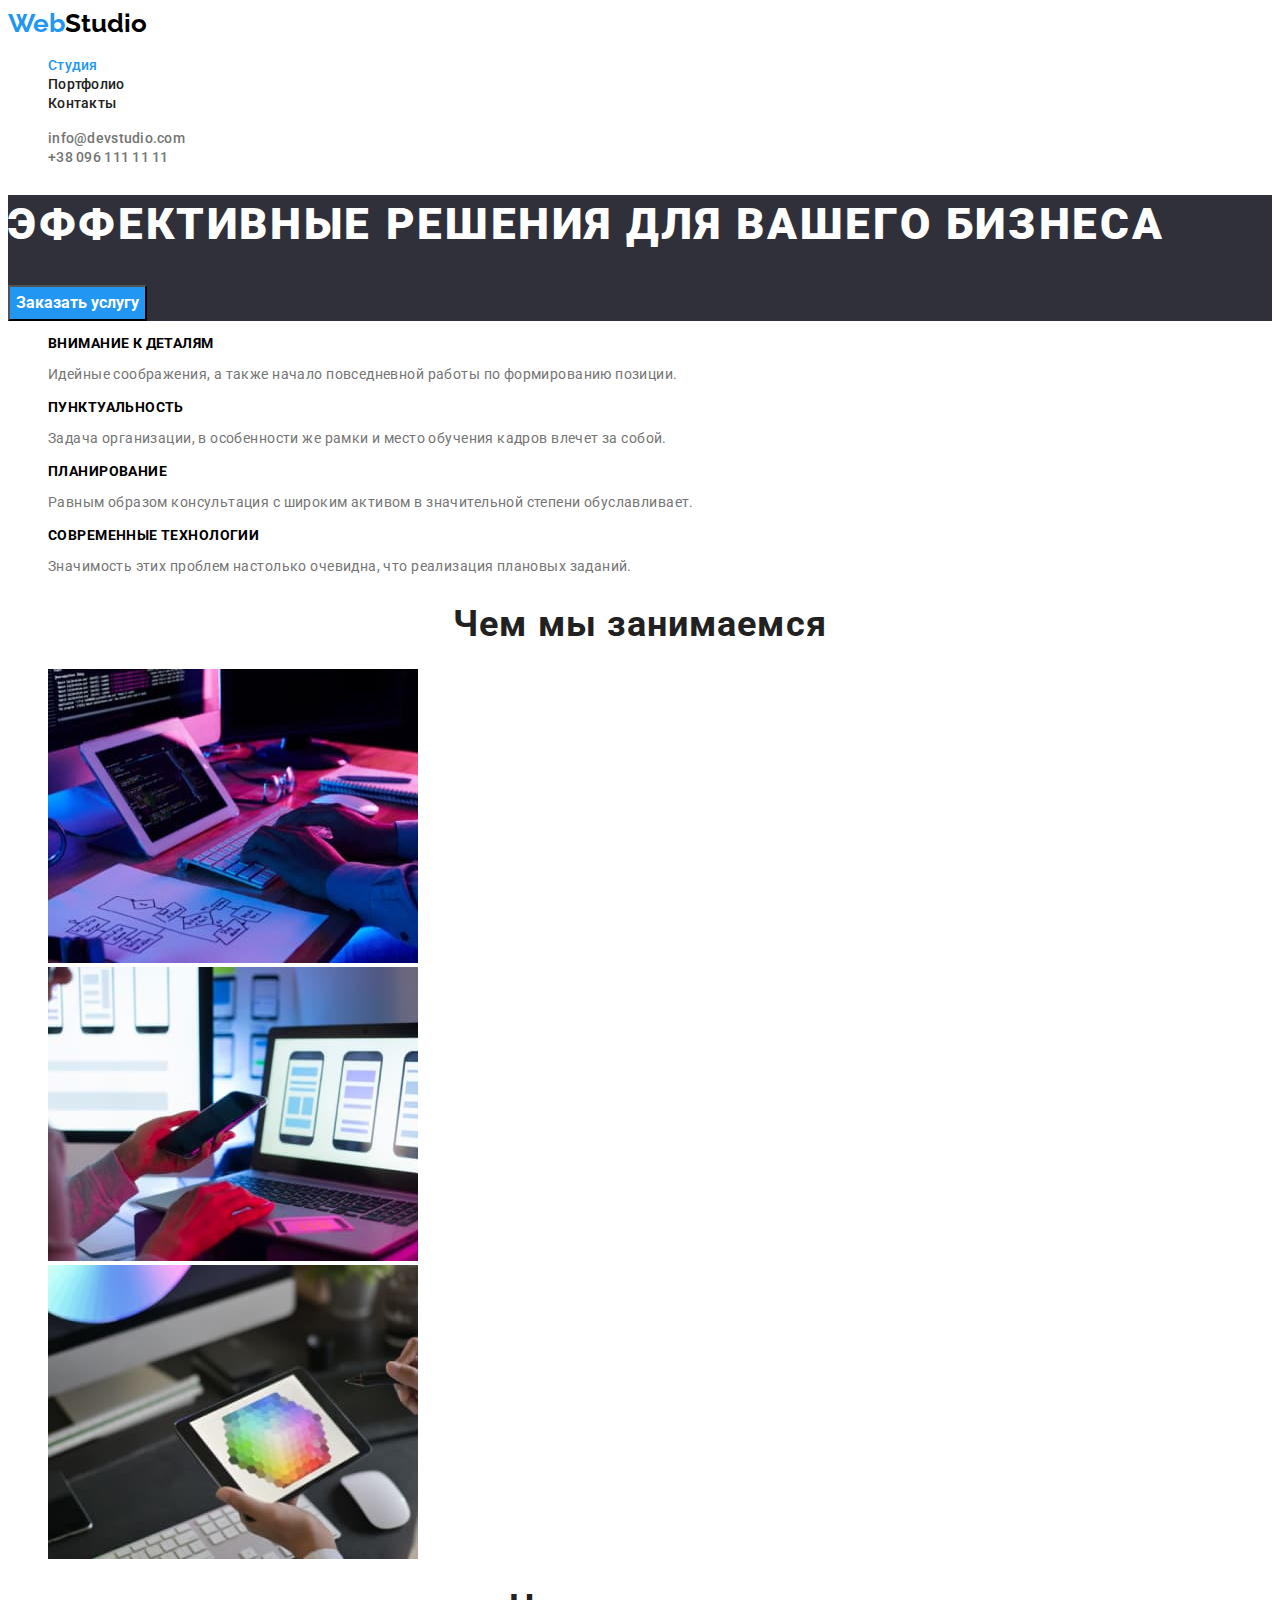
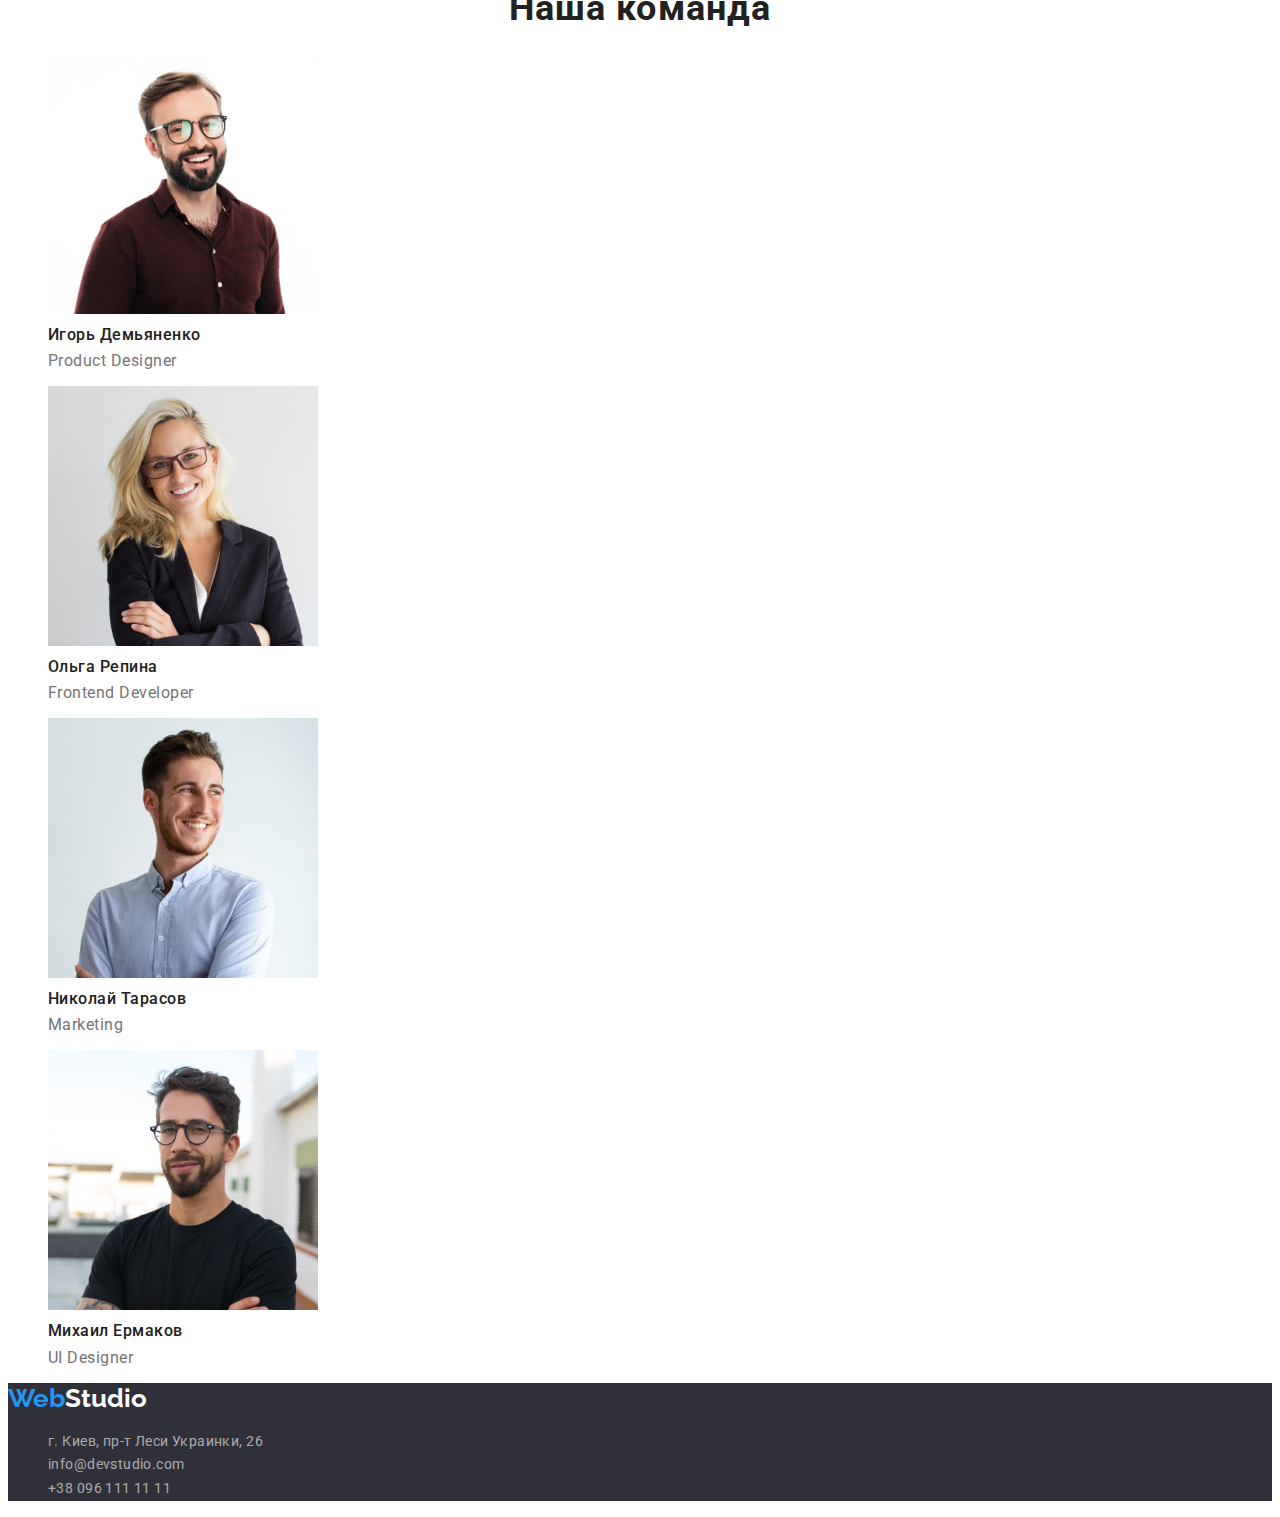
<file: index.html>
<!DOCTYPE html>
<html lang="ru">
  <head>
    <meta charset="UTF-8" />
    <meta http-equiv="X-UA-Compatible" content="IE=edge" />
    <meta name="viewport" content="width=device-width, initial-scale=1.0" />
    <title>Студия</title>
    <link
      href="https://fonts.googleapis.com/css2?family=Raleway:wght@700&family=Roboto:wght@400;500;700;900&display=swap"
      rel="stylesheet"
    />
    <link rel="stylesheet" href="./css/style.css" />
  </head>
  <body>
    <header>
      <nav>
        <a class="logo" href="#"> <span class="logo-accent">Web</span>Studio</a>
        <ul class="site-nav">
          <li><a href="./index.html" class="current">Студия</a></li>
          <li><a href="./portfolio.html" class="link">Портфолио</a></li>
          <li><a href="#" class="link">Контакты</a></li>
        </ul>
      </nav>
      <ul class="contact-link">
        <li>
          <a href="mailto:info@devstudio.com" class="contact"
            >info@devstudio.com</a
          >
        </li>
        <li>
          <a href="tel:+380961111111" class="contact">+38 096 111 11 11</a>
        </li>
      </ul>
    </header>
    <main>
      <section class="hero">
        <h1 class="hero-text">Эффективные решения для вашего бизнеса</h1>
        <button type="button" class="hero-button">Заказать услугу</button>
      </section>

      <section>
        <h2 class="header-benefits">Наши преимущества</h2>
        <ul class="benefit-list">
          <li class="ben-one">
            <h3 class="benefit">Внимание к деталям</h3>
            <p class="benefit-text">
              Идейные соображения, а также начало повседневной работы по
              формированию позиции.
            </p>
          </li>
          <li class="ben-two">
            <h3 class="benefit">Пунктуальность</h3>
            <p class="benefit-text">
              Задача организации, в особенности же рамки и место обучения кадров
              влечет за собой.
            </p>
          </li>
          <li class="ben-three">
            <h3 class="benefit">Планирование</h3>
            <p class="benefit-text">
              Равным образом консультация с широким активом в значительной
              степени обуславливает.
            </p>
          </li>
          <li class="ben-four">
            <h3 class="benefit">Современные технологии</h3>
            <p class="benefit-text">
              Значимость этих проблем настолько очевидна, что реализация
              плановых заданий.
            </p>
          </li>
        </ul>
      </section>

      <section>
        <h2 class="header-section">Чем мы занимаемся</h2>
        <ul class="boxes">
          <li class="box">
            <img
              src="./images/box1.jpg"
              alt="Изображение верстки html кода"
              width="370"
              height="294"
            />
          </li>
          <li class="box">
            <img
              src="./images/box2.jpg"
              alt="Изображение процесса адпитвного дизайна"
              width="370"
              height="294"
            />
          </li>
          <li class="box">
            <img
              src="./images/box3.jpg"
              alt="Изображение процесса цветовой стилизации"
              width="370"
              height="294"
            />
          </li>
        </ul>
      </section>

      <section>
        <h2 class="header-section">Наша команда</h2>
        <ul class="boxes">
          <li>
            <img
              src="./images/foto1.jpg"
              alt="фото Product Designer"
              width="270"
              height="260"
            />
            <h3 class="manager">Игорь Демьяненко</h3>
            <p class="profession">Product Designer</p>
          </li>
          <li>
            <img
              src="./images/foto2.jpg"
              alt="фото Frontend Developer"
              width="270"
              height="260"
            />
            <h3 class="manager">Ольга Репина</h3>
            <p class="profession">Frontend Developer</p>
          </li>
          <li>
            <img
              src="./images/foto3.jpg"
              alt="фото Marketing"
              width="270"
              height="260"
            />
            <h3 class="manager">Николай Тарасов</h3>
            <p class="profession">Marketing</p>
          </li>
          <li>
            <img
              src="./images/foto4.jpg"
              alt="фото UI Designer"
              width="270"
              height="260"
            />
            <h3 class="manager">Михаил Ермаков</h3>
            <p class="profession">UI Designer</p>
          </li>
        </ul>
      </section>
    </main>

    <footer>
      <a class="logo-footer" href="#">
        <span class="logo-accent">Web</span>Studio</a
      >
      <address>
        <ul class="boxes">
          <li>
            <a href="=" class="address-link">
              г. Киев, пр-т Леси Украинки, 26
            </a>
          </li>
          <li>
            <a href="mailto:info@devstudio.com" class="address-link"
              >info@devstudio.com</a
            >
          </li>
          <li>
            <a href="tel:+380961111111" class="address-link"
              >+38 096 111 11 11</a
            >
          </li>
        </ul>
      </address>
    </footer>
  </body>
</html>
</file>
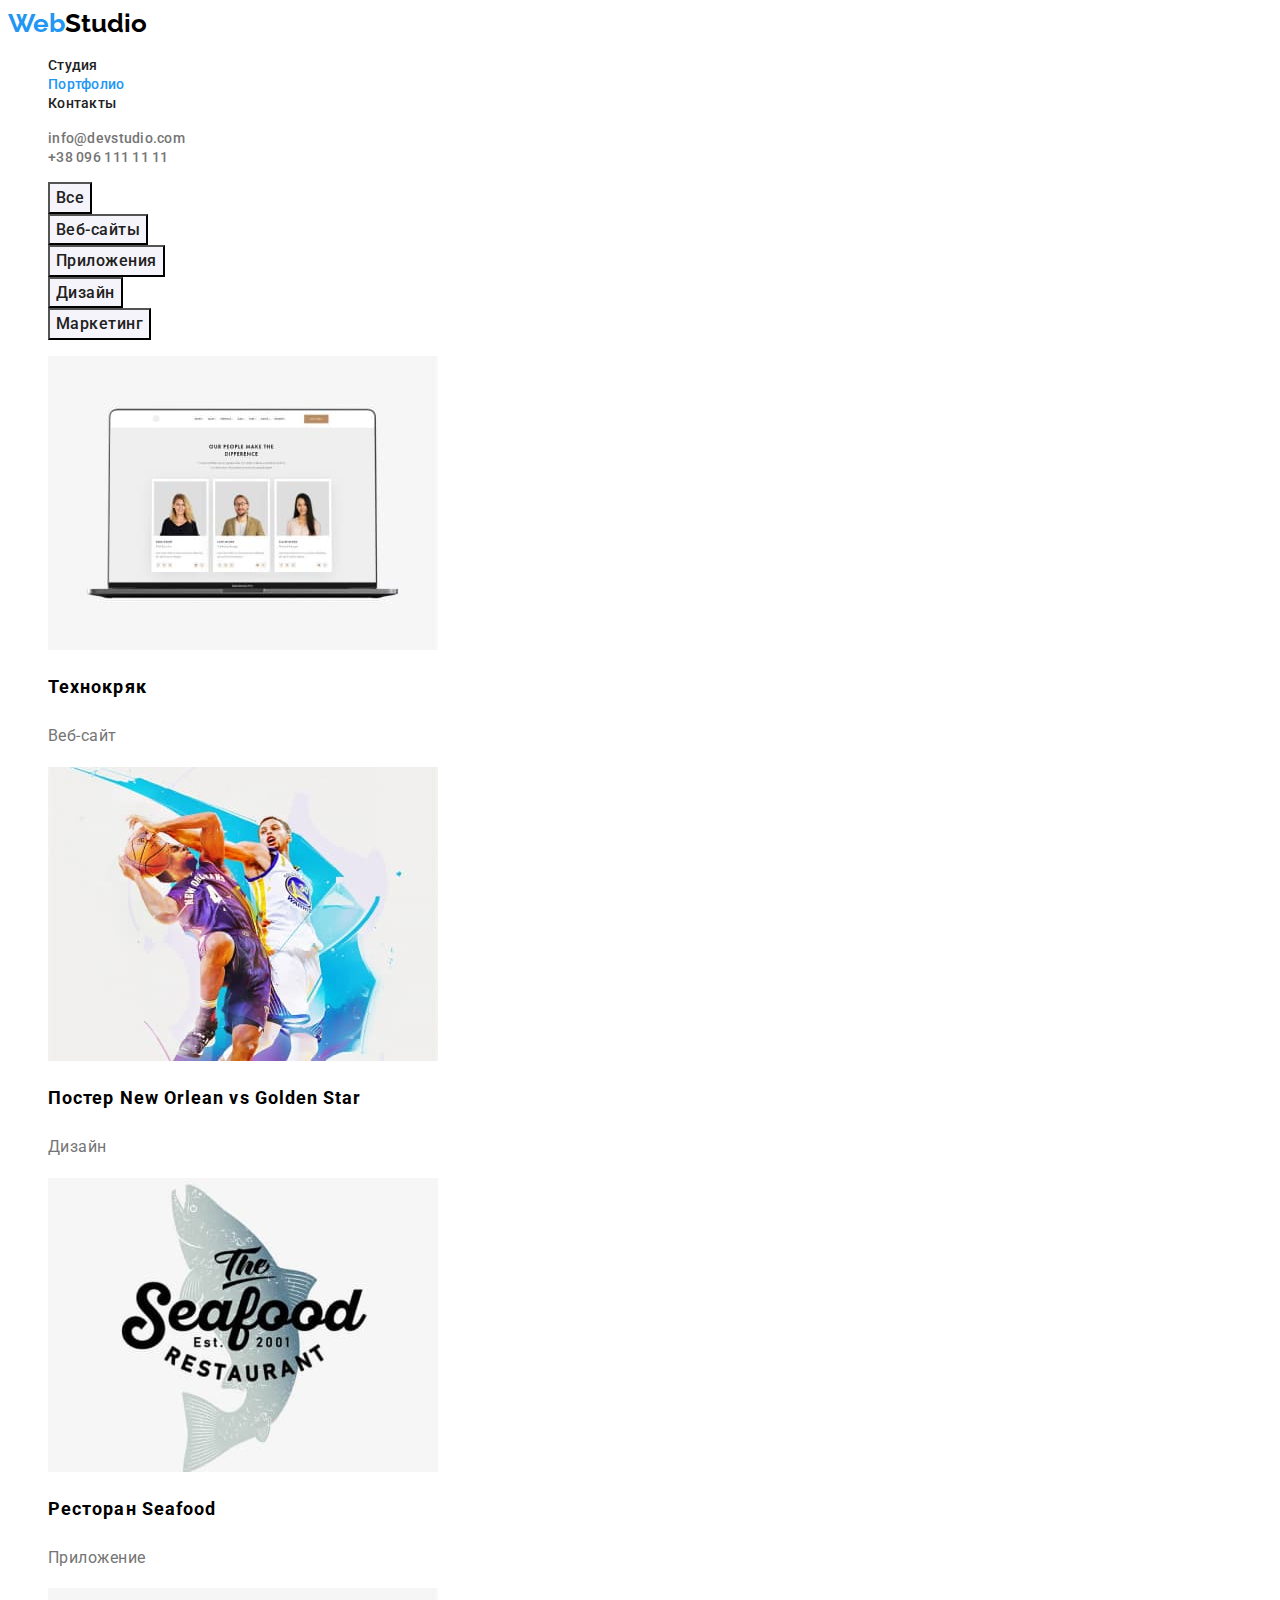
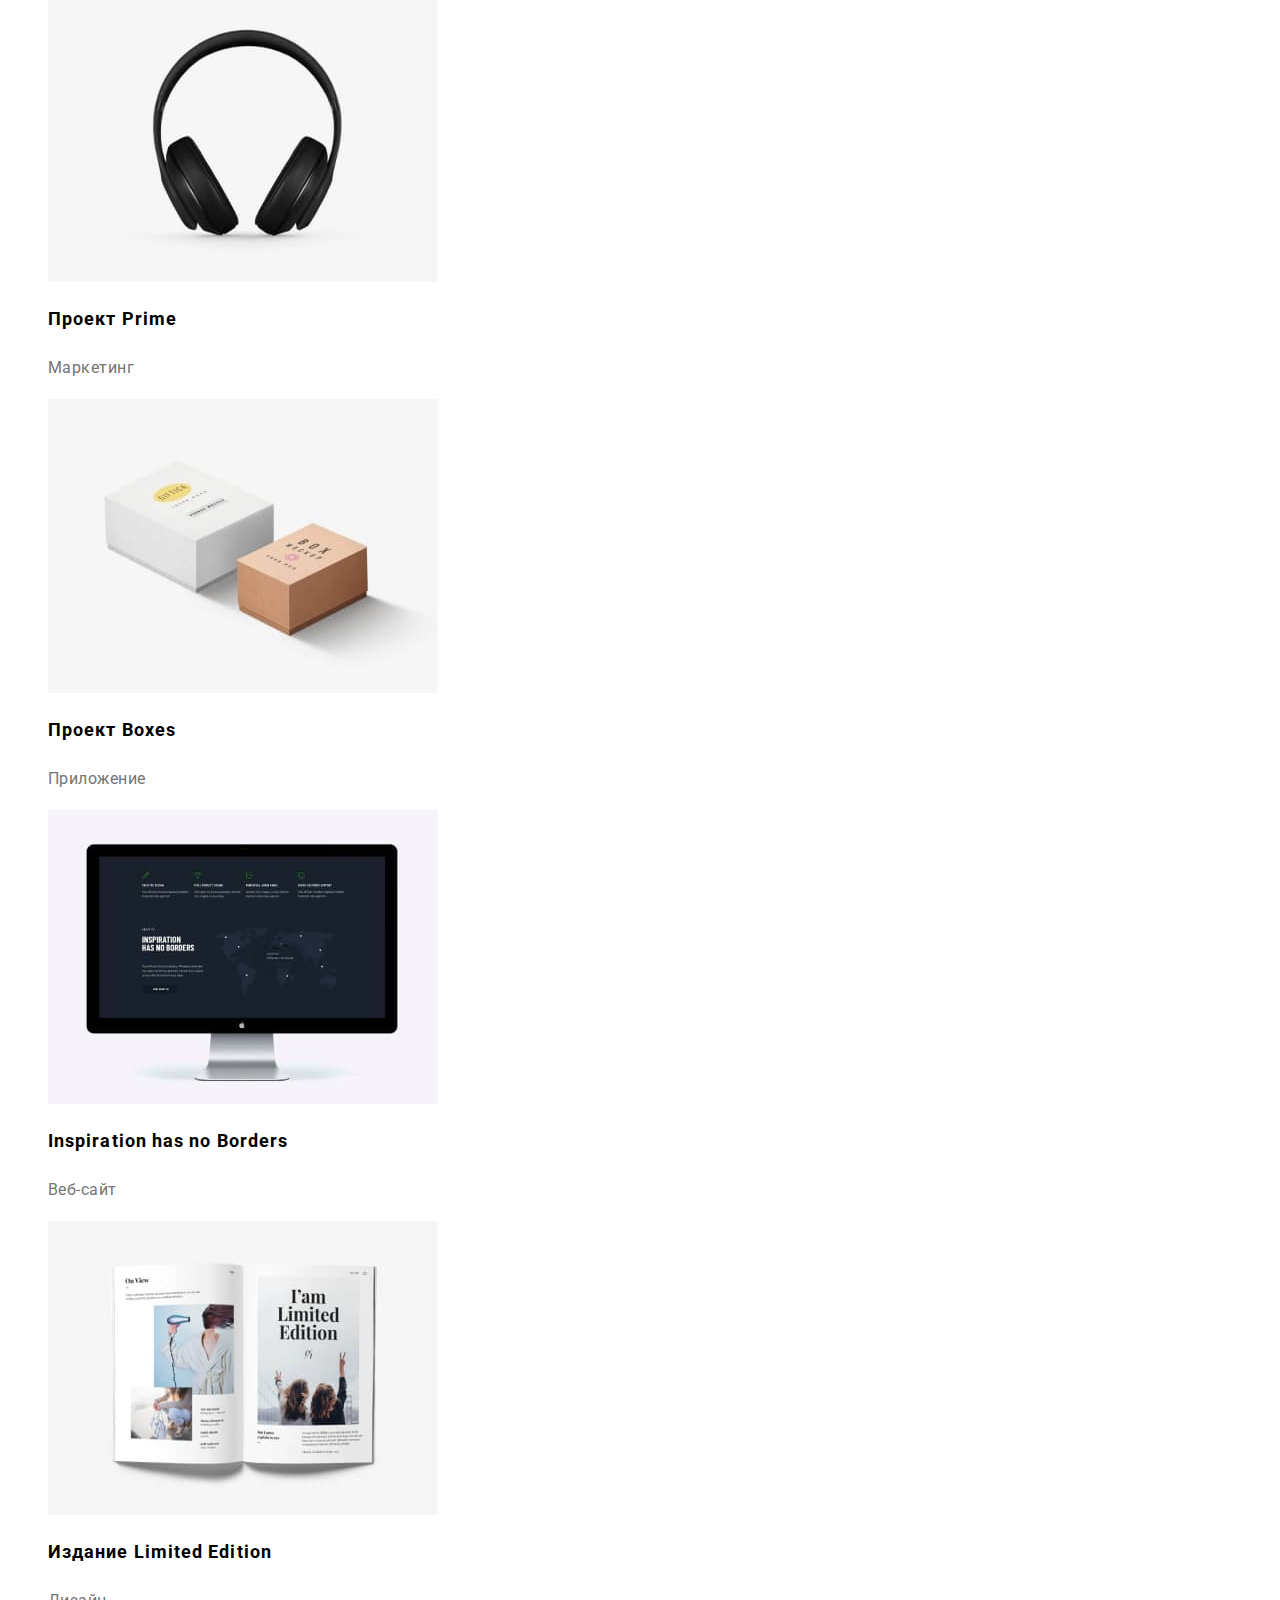
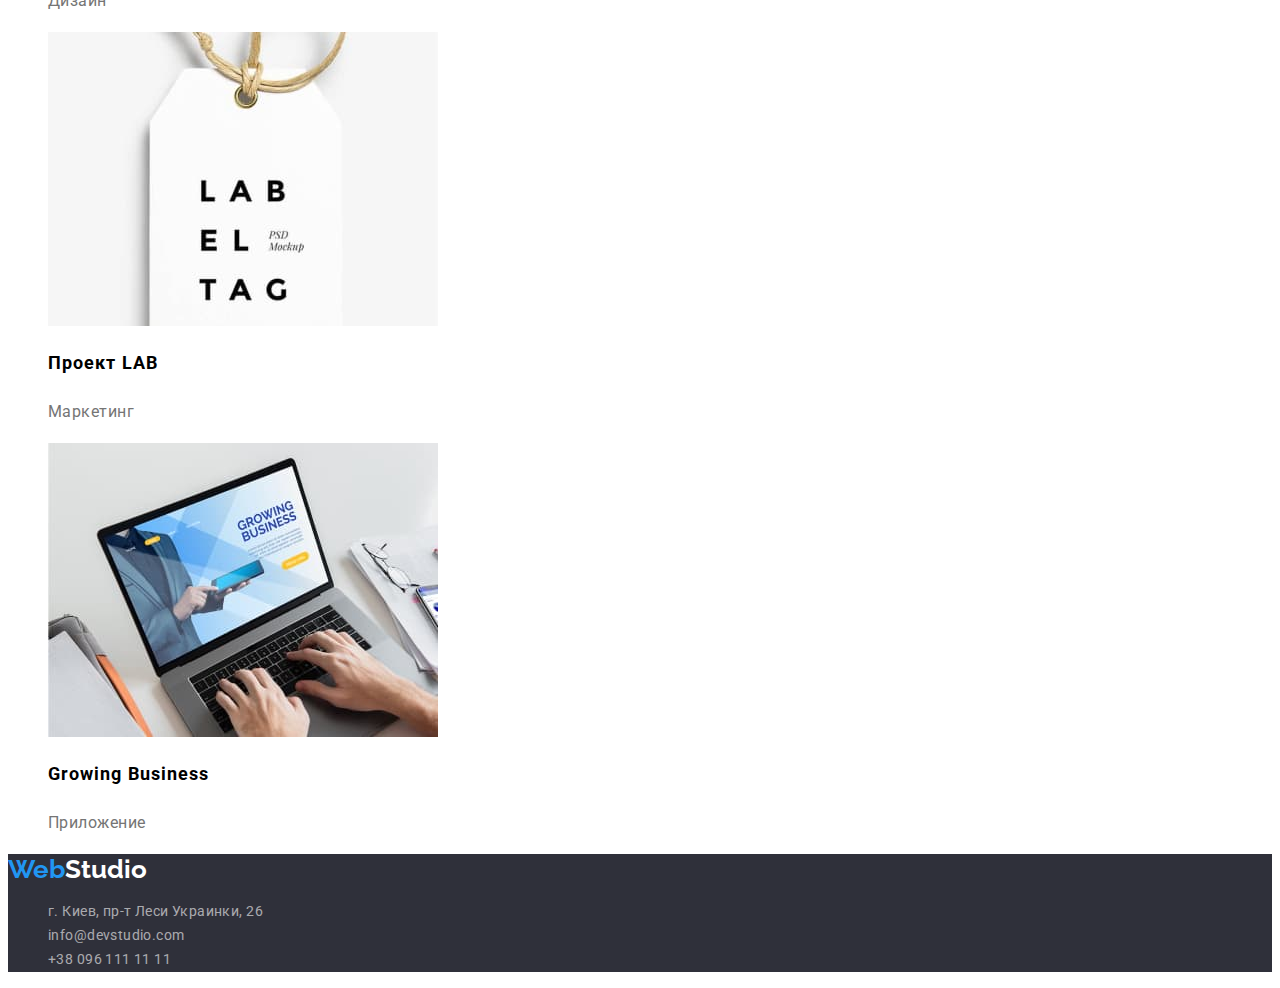
<file: portfolio.html>
<!DOCTYPE html>
<html lang="ru">
  <head>
    <meta charset="UTF-8" />
    <meta http-equiv="X-UA-Compatible" content="IE=edge" />
    <meta name="viewport" content="width=device-width, initial-scale=1.0" />
    <title>Портфолио</title>
    <link
      href="https://fonts.googleapis.com/css2?family=Raleway:wght@700&family=Roboto:wght@400;500;700;900&display=swap"
      rel="stylesheet"
    />
    <link rel="stylesheet" href="./css/style.css" />
  </head>
  <body>
    <header>
      <nav>
        <a class="logo" href="#"> <span class="logo-accent">Web</span>Studio</a>
        <ul class="site-nav">
          <li><a href="./index.html" class="link">Студия</a></li>
          <li><a href="./portfolio.html" class="current">Портфолио</a></li>
          <li><a href="#" class="link">Контакты</a></li>
        </ul>
      </nav>
      <ul class="contact-link">
        <li>
          <a href="mailto:info@devstudio.com" class="contact"
            >info@devstudio.com</a
          >
        </li>
        <li>
          <a href="tel:+380961111111" class="contact">+38 096 111 11 11</a>
        </li>
      </ul>
    </header>
    <main>
      <section>
        <h1 class="filter-hed">Наши проекты</h1>
        <ul class="filter-buttons">
          <li><button type="button" class="filter-btn">Все</button></li>
          <li><button type="button" class="filter-btn">Веб-сайты</button></li>
          <li><button type="button" class="filter-btn">Приложения</button></li>
          <li><button type="button" class="filter-btn">Дизайн</button></li>
          <li><button type="button" class="filter-btn">Маркетинг</button></li>
        </ul>

        <ul class="gal-projects">
          <li>
            <img
              src="./images/technokryak_project.jpg"
              alt="Технокряк"
              width="390"
              height="294"
            />
            <h2 class="project-name">Технокряк</h2>
            <p class="project-txt">Веб-сайт</p>
          </li>
          <li>
            <img
              src="./images/poster_project.jpg"
              alt="Постер New Orlean vs Golden Star"
              width="390"
              height="294"
            />
            <h2 class="project-name">Постер New Orlean vs Golden Star</h2>
            <p class="project-txt">Дизайн</p>
          </li>
          <li>
            <img
              src="./images/project_seafood.jpg"
              alt="Ресторан Seafood"
              width="390"
              height="294"
            />
            <h2 class="project-name">Ресторан Seafood</h2>
            <p class="project-txt">Приложение</p>
          </li>
          <li>
            <img
              src="./images/prime_project.jpg"
              alt="Проект Prime"
              width="390"
              height="294"
            />
            <h2 class="project-name">Проект Prime</h2>
            <p class="project-txt">Маркетинг</p>
          </li>
          <li>
            <img
              src="./images/boxes_project.jpg"
              alt="Проект Boxes"
              width="390"
              height="294"
            />
            <h2 class="project-name">Проект Boxes</h2>
            <p class="project-txt">Приложение</p>
          </li>
          <li>
            <img
              src="./images/i-has-no-b_project.jpg"
              alt="Inspiration has no Borders"
              width="390"
              height="294"
            />
            <h2 class="project-name">Inspiration has no Borders</h2>
            <p class="project-txt">Веб-сайт</p>
          </li>
          <li>
            <img
              src="./images/publication_project.jpg"
              alt="Издание Limited Edition"
              width="390"
              height="294"
            />
            <h2 class="project-name">Издание Limited Edition</h2>
            <p class="project-txt">Дизайн</p>
          </li>
          <li>
            <img
              src="./images/lab_project.jpg"
              alt="Проект LAB"
              width="390"
              height="294"
            />
            <h2 class="project-name">Проект LAB</h2>
            <p class="project-txt">Маркетинг</p>
          </li>
          <li>
            <img
              src="./images/gb_project.jpg"
              alt="Growing Business"
              width="390"
              height="294"
            />
            <h2 class="project-name">Growing Business</h2>
            <p class="project-txt">Приложение</p>
          </li>
        </ul>
      </section>
    </main>
    <footer>
      <a class="logo-footer" href="#">
        <span class="logo-accent">Web</span>Studio</a
      >
      <address>
        <ul class="boxes">
          <li>
            <a href="=" class="address-link">
              г. Киев, пр-т Леси Украинки, 26
            </a>
          </li>
          <li>
            <a href="mailto:info@devstudio.com" class="address-link"
              >info@devstudio.com</a
            >
          </li>
          <li>
            <a href="tel:+380961111111" class="address-link"
              >+38 096 111 11 11</a
            >
          </li>
        </ul>
      </address>
    </footer>
  </body>
</html>
</file>
<file: css/style.css>
:root {
  --main-color: #212121;
  --secondary-color: #757575;
  --accent-color: #2196f3;
  --two-accent-color: #ffffff;
}

body {
  font-family: Roboto, sans-serif;
}

/* --- Шапка сайта ---*/

.logo {
  color: #000000;
  font-family: Raleway, sans-serif;
  font-weight: 700;
  font-size: 26px;
  line-height: 1.19;
  text-decoration: none;
}

.logo-accent {
  color: var(--accent-color);
}

.site-nav .link {
  color: var(--main-color);
  font-weight: 500;
  font-size: 14px;
  line-height: 1.14;
  letter-spacing: 0.02em;
  text-decoration: none;
}

.current {
  color: var(--accent-color);
  font-weight: 500;
  font-size: 14px;
  line-height: 1.14;
  letter-spacing: 0.02em;
  text-decoration: none;
}

.site-nav .link:hover,
.site-nav .link:focus {
  color: var(--accent-color);
}

/*  Шапка контакты */
.contact-link .contact {
  color: var(--secondary-color);
  font-weight: 500;
  font-size: 14px;
  line-height: 1.14;
  letter-spacing: 0.02em;
  text-decoration: none;
}

.contact-link .contact:hover,
.contact-link .contact:focus {
  color: var(--accent-color);
}

.contact-link,
.site-nav {
  list-style-type: none;
}
/*  Герой */

.hero {
  background: #2f303a;
  color: var(--two-accent-color);
}
.hero-text {
  font-weight: 900;
  font-size: 44px;
  line-height: 1.36;
  letter-spacing: 0.06em;
  text-transform: uppercase;
  color: var(--two-accent-color);
}
.hero-button {
  background-color: var(--accent-color);
  font-family: Roboto;
  font-weight: 700;
  font-size: 16px;
  line-height: 1.87;
  color: var(--two-accent-color);
  cursor: pointer;
}
.hero-button:focus,
.hero-button:hover {
  background-color: #188ce8;
}

/*  Наши преимущества */

.header-benefits {
  display: none;
}

.benefit-list {
  list-style-type: none;
}

.benefit {
  font-weight: 700;
  font-size: 14px;
  line-height: 0.87;
  letter-spacing: 0.03em;
  text-transform: uppercase;
}

.benefit-text {
  color: #757575;
  font-size: 14px;
  line-height: 1.71;
  letter-spacing: 0.03em;
}
/*  Чем мы занимаемся */
.header-section {
  font-weight: 700;
  font-size: 36px;
  line-height: 0.85;
  text-align: center;
  letter-spacing: 0.03em;
  color: var(--main-color);
}

.boxes {
  list-style-type: none;
}

/*  Наша команда */
.manager {
  font-weight: 500;
  font-size: 16px;
  line-height: 1.19px;
  color: var(--main-color);
  letter-spacing: 0.03em;
}
.profession {
  font-size: 16px;
  line-height: 1.19;
  color: var(--secondary-color);
  letter-spacing: 0.03em;
}
/*  Подвал сайта */

address {
  font-style: normal;
}

.boxes .address-link {
  color: rgba(255, 255, 255, 0.6);
  font-family: Roboto;
  font-size: 14px;
  line-height: 1.71;
  letter-spacing: 0.03em;
  text-decoration: none;
}
.boxes .address-link:focus,
.boxes .address-link:hover {
  color: var(--two-accent-color);
}
footer {
  background-color: #2f303a;
}
.logo-footer {
  color: var(--two-accent-color);
  font-family: Raleway, sans-serif;
  font-weight: 700;
  font-size: 26px;
  line-height: 1.19;
  text-decoration: none;
}

/*  СТРАНИЦА ПОРТФОЛИО */

/*  Наши проекты фильтры */

.filter-hed {
  display: none;
}

.filter-buttons {
  list-style-type: none;
}
.filter-btn:hover,
.filter-btn:focus {
  color: var(--two-accent-color);
  background-color: var(--accent-color);
}

.filter-btn {
  color: var(--main-color);
  font-family: Roboto;
  font-weight: 500;
  font-size: 16px;
  line-height: 1.6;
  letter-spacing: 0.03em;
  background-color: #f5f4fa;
  cursor: pointer;
}
/*  Галерея проектов*/
.gal-projects {
  list-style-type: none;
}
.project-name {
  font-weight: 700;
  font-size: 18px;
  line-height: 2;
  letter-spacing: 0.06em;
}

.project-txt {
  font-size: 16px;
  line-height: 1.87;
  letter-spacing: 0.03em;
  color: #757575;
}
</file>
